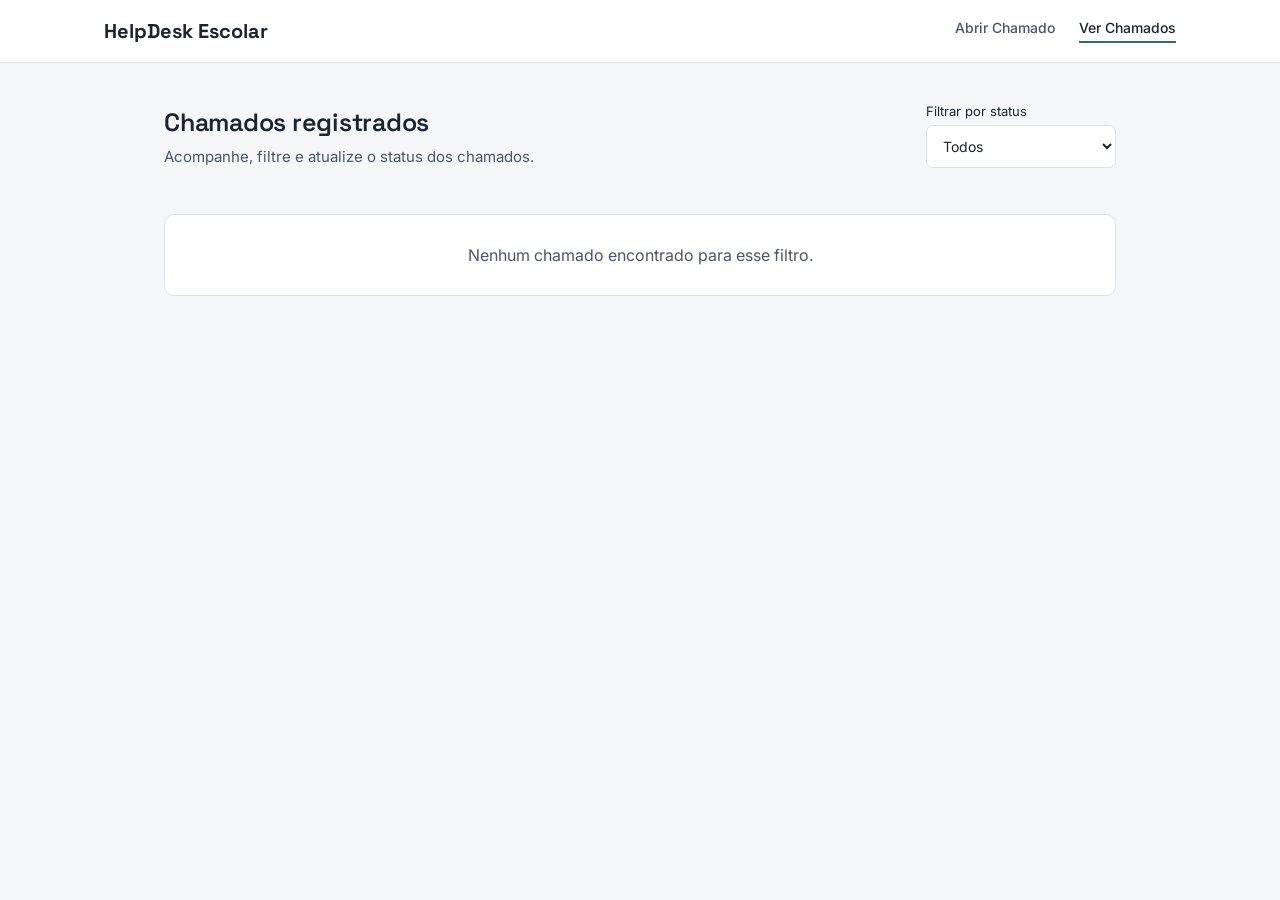
<file: chamados.html>
<!DOCTYPE html>
<html lang="pt-br">
<head>
    <meta charset="UTF-8">
    <meta name="viewport" content="width=device-width, initial-scale=1.0">
    <title>HelpDesk Escolar - Chamados</title>
    <link rel="stylesheet" href="style.css">

    <script src="JS/storage.js" defer></script>
    <script src="chamados.js" defer></script>
</head>
<body>
    <header class="topo">
        <div class="topo-conteudo">
            <span class="topo-marca">HelpDesk Escolar</span>

            <nav class="topo-nav">
                <a href="index.html">Abrir Chamado</a>
                <a href="chamados.html" class="ativo">Ver Chamados</a>
            </nav>
        </div>
    </header>

    <main class="conteudo conteudo-larga">

        <div class="cabecalho-lista">
            <div>
                <h1>Chamados registrados</h1>

                <p class="subtitulo">
                    Acompanhe, filtre e atualize o status dos chamados.
                </p>
            </div>

            <div class="campo campo-filtro">
                <label for="filtro-status">Filtrar por status</label>

                <select id="filtro-status">
                    <option value="Todos">Todos</option>
                    <option value="Aberto">Aberto</option>
                    <option value="Em andamento">Em andamento</option>
                    <option value="Resolvido">Resolvido</option>
                </select>
            </div>
        </div>

        <div id="lista-chamados" class="lista-chamados"></div>

        <p id="mensagem-vazia" class="mensagem-vazia" hidden>
            Nenhum chamado encontrado para esse filtro.
        </p>

    </main>
</body>
</html>
</file>
<file: style.css>
@import url('https://fonts.googleapis.com/css2?family=Space+Grotesk:wght@500;600;700&family=Inter:wght@400;500;600&display=swap');

:root {
    --tinta: #1B2430;
    --tinta-suave: #4A5568;
    --linha: #DDE2E8;
    --fundo: #F4F6F8;
    --superficie: #FFFFFF;
    --sinal: #2F6F5E;
    --sinal-fundo: #E7F1EE;
    --alerta: #B5502F;
    --foco: #2F6F5E;
}

* {
    box-sizing: border-box;
}

body {
    margin: 0;
    font-family: 'Inter', system-ui, sans-serif;
    background: var(--fundo);
    color: var(--tinta);
}

h1,
.topo-marca {
    font-family: 'Space Grotesk', 'Inter', system-ui, sans-serif;
}

/* Cabeçalho */

.topo {
    background: var(--superficie);
    border-bottom: 1px solid var(--linha);
}

.topo-conteudo {
    max-width: 1120px;
    margin: 0 auto;
    padding: 18px 24px;

    display: flex;
    align-items: center;
    justify-content: space-between;
    gap: 20px;
}

.topo-marca {
    font-size: 20px;
    font-weight: 700;
}

.topo-nav {
    display: flex;
    gap: 24px;
}

.topo-nav a {
    color: var(--tinta-suave);
    text-decoration: none;
    font-size: 14px;
    font-weight: 500;
    padding-bottom: 5px;
    border-bottom: 2px solid transparent;
}

.topo-nav a:hover,
.topo-nav a.ativo {
    color: var(--tinta);
    border-bottom-color: var(--sinal);
}

/* Conteúdo principal */

.conteudo {
    max-width: 720px;
    margin: 0 auto;
    padding: 40px 24px 80px;
}

.conteudo-larga {
    max-width: 1000px;
}

.cartao {
    background: var(--superficie);
    border: 1px solid var(--linha);
    border-radius: 10px;
    padding: 40px;
}

h1 {
    font-size: 25px;
    font-weight: 600;
    margin: 0 0 8px;
    letter-spacing: -0.01em;
}

.subtitulo {
    margin: 0 0 32px;
    color: var(--tinta-suave);
    font-size: 15px;
    line-height: 1.5;
    max-width: 60ch;
}

/* Formulário */

.campo {
    margin-bottom: 20px;
}

label {
    display: block;
    font-size: 13px;
    color: var(--tinta);
    margin-bottom: 6px;
}

input,
select,
textarea {
    width: 100%;
    padding: 11px 12px;
    border: 1px solid var(--linha);
    border-radius: 7px;
    font-size: 14px;
    font-family: inherit;
    color: var(--tinta);
    background: var(--superficie);
}

input:focus,
select:focus,
textarea:focus {
    outline: none;
    border-color: var(--foco);
    box-shadow: 0 0 0 3px rgba(47, 111, 94, 0.15);
}

textarea {
    resize: vertical;
}

/* Botão */

.botao-principal {
    width: 100%;
    padding: 13px;
    background: var(--tinta);
    color: var(--superficie);
    border: none;
    border-radius: 7px;
    font-size: 15px;
    font-weight: 600;
    font-family: inherit;
    cursor: pointer;
    margin-top: 8px;
}

.botao-principal:hover {
    background: #2A364A;
}

/* Mensagem de status */

.mensagem-status {
    min-height: 20px;
    margin: 16px 0 0;
    font-size: 14px;
    font-weight: 500;
}

.mensagem-status.sucesso {
    color: var(--sinal);
}

.mensagem-status.erro {
    color: var(--alerta);
}

/* Cabeçalho da listagem */

.cabecalho-lista {
    display: flex;
    align-items: flex-end;
    justify-content: space-between;
    gap: 24px;
    margin-bottom: 30px;
}

.cabecalho-lista .subtitulo {
    margin-bottom: 0;
}

.campo-filtro {
    min-width: 190px;
    margin-bottom: 0;
}

/* Lista de chamados */

.lista-chamados {
    display: grid;
    gap: 16px;
}

.cartao-chamado {
    background: var(--superficie);
    border: 1px solid var(--linha);
    border-radius: 10px;
    padding: 24px;
}

.cartao-chamado-topo {
    display: flex;
    justify-content: space-between;
    align-items: center;
    gap: 12px;
    margin-bottom: 18px;
}

.numero-chamado {
    font-size: 14px;
    font-weight: 600;
    color: var(--tinta-suave);
}

.badge-prioridade {
    padding: 5px 10px;
    border-radius: 20px;
    font-size: 12px;
    font-weight: 600;
}

.prioridade-baixa {
    background: #E7F1EE;
    color: #2F6F5E;
}

.prioridade-média {
    background: #FFF2D8;
    color: #946200;
}

.prioridade-alta {
    background: #FCE8E5;
    color: #B5502F;
}

.titulo-chamado {
    font-size: 18px;
    margin: 0 0 10px;
}

.descricao-chamado {
    color: var(--tinta-suave);
    font-size: 14px;
    line-height: 1.6;
    white-space: pre-wrap;
    overflow-wrap: anywhere;
    margin: 0 0 16px;
}

.data-chamado {
    display: block;
    color: var(--tinta-suave);
    font-size: 12px;
    margin-bottom: 20px;
}

.rodape-chamado {
    display: flex;
    align-items: center;
    justify-content: space-between;
    gap: 16px;
    border-top: 1px solid var(--linha);
    padding-top: 16px;
}

.rotulo-status {
    margin: 0;
    font-weight: 600;
}

.select-status {
    max-width: 190px;
}

/* Mensagem quando não há chamados */

.mensagem-vazia {
    text-align: center;
    color: var(--tinta-suave);
    background: var(--superficie);
    border: 1px solid var(--linha);
    border-radius: 10px;
    padding: 30px;
}

/* Responsividade */

@media (max-width: 600px) {
    .topo-conteudo {
        flex-direction: column;
        align-items: flex-start;
    }

    .topo-nav {
        gap: 18px;
    }

    .conteudo {
        padding: 24px 16px 50px;
    }

    .cartao {
        padding: 24px;
    }

    .cabecalho-lista {
        flex-direction: column;
        align-items: stretch;
    }

    .campo-filtro {
        width: 100%;
    }

    .rodape-chamado {
        align-items: flex-start;
        flex-direction: column;
    }

    .select-status {
        max-width: none;
    }
}
</file>
